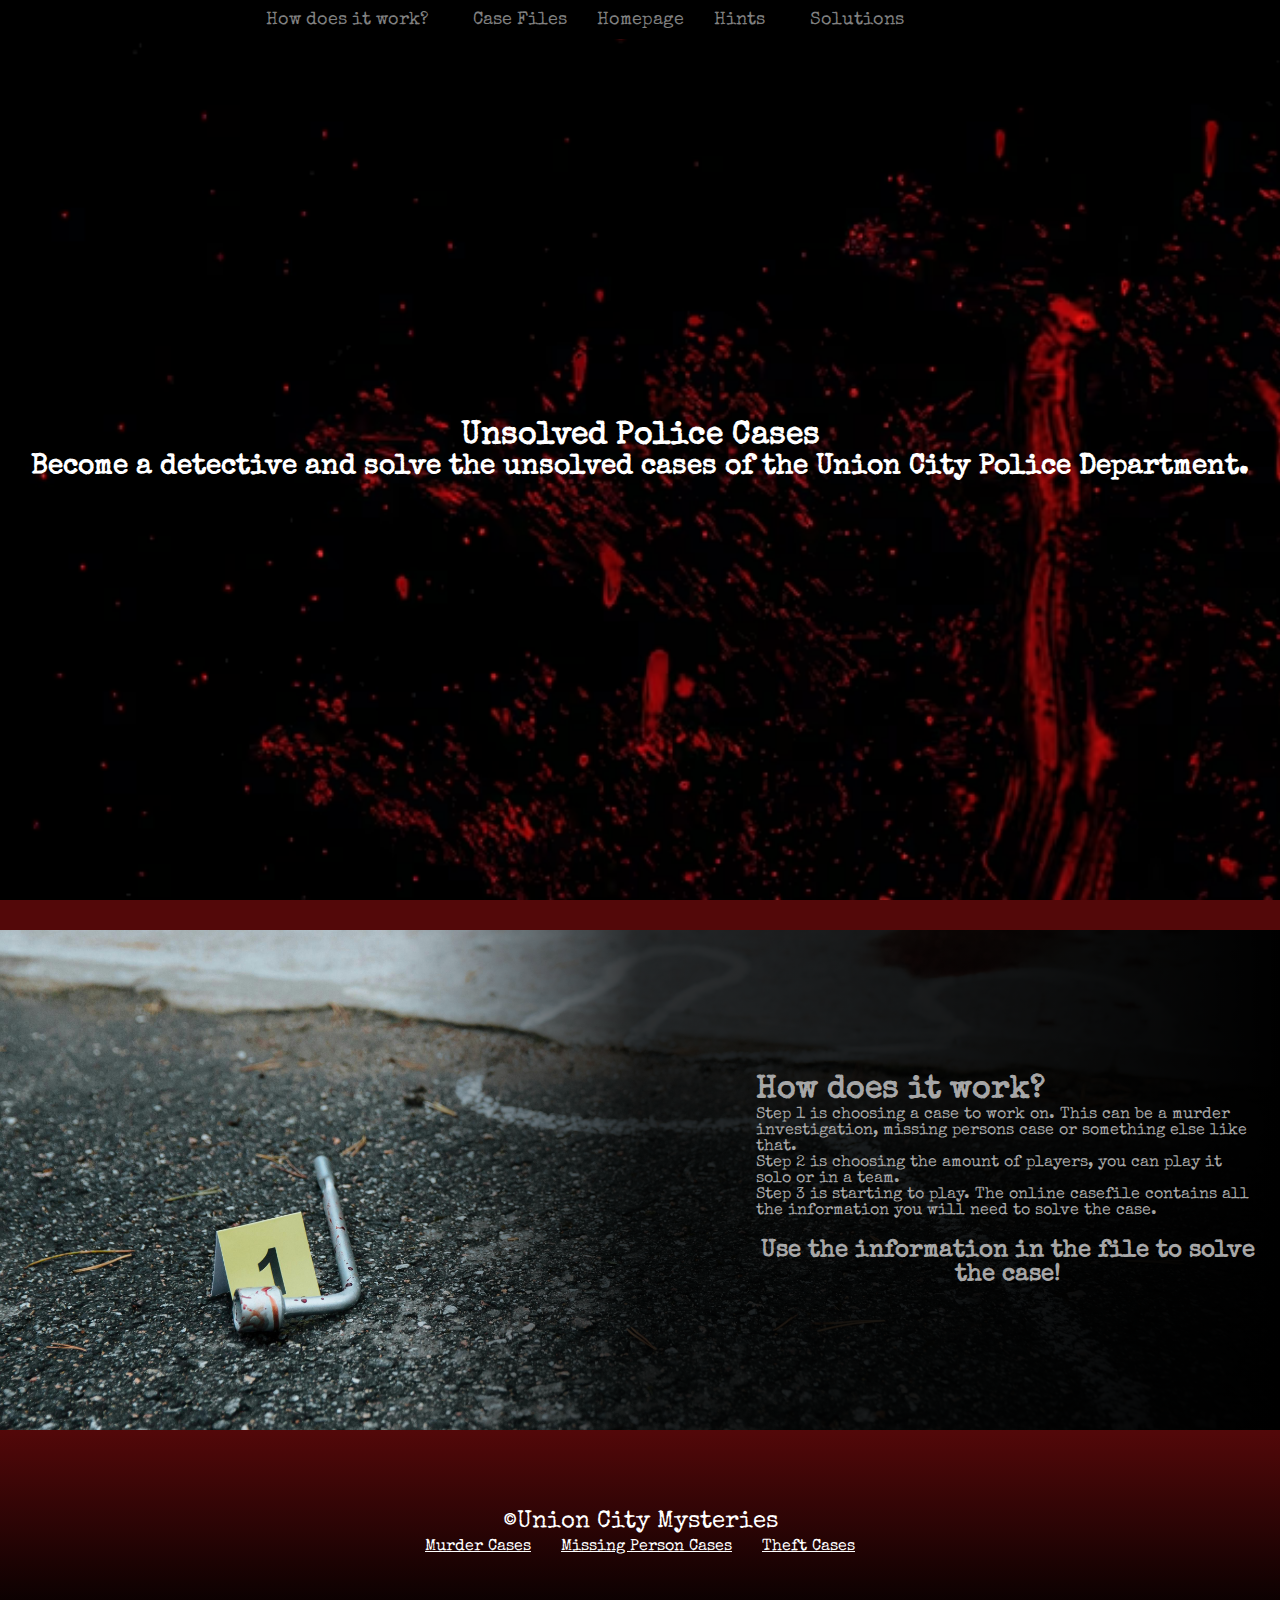
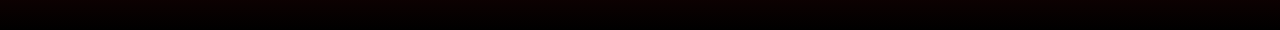
<file: index.html>
<!DOCTYPE html>
<html>
    <head>
        <meta charset="utf-8">

        <title>Unsolved Case Files</title>
        <meta name="viewport" content="width=device-width, initial-scale=1.0 maximum-scale=1.0">
        <link rel="stylesheet" href="./homepage.css">
        <link rel="preconnect" href="https://fonts.googleapis.com">
        <link rel="preconnect" href="https://fonts.gstatic.com" crossorigin>
        <link href="https://fonts.googleapis.com/css2?family=Special+Elite&display=swap" rel="stylesheet">
    </head>
    <body>
        <nav class="full-width-nav">
            <ul>
                <div class="left-links">
                    <li><a href="">How does it work?</a></li>
                    <li><a href="./case-files/casefilesintro.html">Case Files</a></li>
                </div>
                <li class="homepage"><a href="./index.html">Homepage</a></li>
                <div class="right-links">
                    <li><a href="./hints/hints.html">Hints</a></li>
                    <li><a href="">Solutions</a></li>
                </div> 
            </ul>
        </nav>
        <div class="about">
            <h1>Unsolved Police Cases</h1>
            <h2>Become a detective and solve the unsolved cases of the Union City Police Department.</h2>
        </div>
        <div class="blackborder">

        </div>
        <div class="howdoesitwork">
            <div class="howdoesitwork-left"></div>
            <div class="howdoesitwork-right">
                <h1>How does it work?</h1>
                <p>Step 1 is choosing a case to work on. This can be a murder investigation, missing persons case or something else like that.</p>
                <p>Step 2 is choosing the amount of players, you can play it solo or in a team.</p>
                <p>Step 3 is starting to play. The online casefile contains all the information you will need to solve the case. </p>
                <h2>Use the information in the  file to solve the case! </h2>
            </div>
        </div>
    </body>
    <footer>
        <p>&copy;Union City Mysteries</p>
        
        <div class="Links">
        <a href="">Murder Cases</a><a href="">Missing Person Cases</a><a href="">Theft Cases</a>
        </div>
    </footer>
</html>
</file>
<file: homepage.css>
* {
    box-sizing: border-box;
    margin:0;
    padding:0;
}

body {
    font-family: Arial, sans-serif;
    margin: 0;
    padding: 0;
    background-color: #f0f0f0;
    overflow-x: hidden;
  }
  
  .full-width-nav {
    background: black;
    padding: 10px 0;
    position: fixed;
    top: 0;
    left: 0;
    display:flex;
    justify-content: center;
    width: 100%; /* Full width of the page */
    z-index: 1000; /* Ensures the nav bar is always on top */
  }
  
  .full-width-nav ul {
    display: grid;
    grid-template-columns: 1fr auto 1fr; /* Left, Center (Home), Right sections */
    align-items: center;
    margin: 0;
    padding: 0;
    list-style: none;
  }
  
  .full-width-nav .left-links,
  .full-width-nav .right-links {
    display: flex;
    gap: 15px;
  }
  
  .full-width-nav .homepage {
    text-align: center;
  }
  
  .full-width-nav a {
    text-decoration: none;
    color: grey;
    font-size: 18px;
    padding: 10px 15px;
    transition: background-color 0.3s ease, color 0.3s ease;
    font-family: 'Special Elite';
  }
  
  .full-width-nav a:hover {
    background-color: #701c1a;
    color: white;
  }
  
  /*background*/
  .about{
    background-image: url('./backgroundhorror.jpg');
    background-repeat: no-repeat;
    background-size: cover;
    background-position: center top;
    width:100vw;
    height:100vh;
    text-align: center;
    align-content: center;
  }
  .about h1{
    color:white; 
    font-size: 32px;
    font-family: 'Special Elite';
  }
  .about h2{
    color: white;
    font-size:28px;
    font-family: 'Special Elite';
  }

  .blackborder{
    height:30px;
    width:100vw;
    background-color: #530809;
    
  }

  .about .blackborder{
    margin:0;
    padding:0;
  }

/* How Does It Work Section */
.howdoesitwork {
    position: relative;
    width: 100%;
    height: 500px; /* Adjust height as needed */
    background: url('./pexels-cottonbro-10481246.jpg') no-repeat center center;
    background-size: cover; /* Ensure the image covers the div */
    overflow: hidden;
    display: flex;
  }
  
  /* Fade effect */
  .howdoesitwork::after {
    content: '';
    position: absolute;
    top: 0;
    left: 0;
    width: 100%;
    height: 100%;
    background: linear-gradient(to right, transparent 30%, rgba(0, 0, 0, 0.8) 50%, black 100%);
    pointer-events: none; /* Ensure it doesn't block interactions */
  }
  .howdoesitwork-left{
    flex:6;
  }
  .howdoesitwork-right{
    flex: 4;
    color: #a6a6a6;
    z-index: 3;
    font-family: 'Special Elite';
    padding-right: 20px;
    align-content: center;
  }
  .howdoesitwork-right h1{
    font-size:32px;
  }
  .howdoesitwork-right h2{
    font-size:24px;
    text-align: center;
    margin-top:20px;
  }


  footer{
    height:200px;
    width:100vw;
    background: linear-gradient(to bottom, #530809, black);
    color:white;
    text-align: center;
    margin:0;
    display: flex;           /* Use flexbox */
  justify-content: center; /* Center horizontally */
  align-items: center; 
  flex-direction: column;
  font-family: 'Special Elite';
  }
  
  footer p{
    font-size: 24px;
    margin:5px;
  }

  footer a {
    color: white;                /* Link color */
    text-decoration: underline;       /* Remove underline */
    margin: 0 15px;              /* Space between links */
  }

  footer .links{
    display: flex;
    justify-content: center;
    gap: 15px;
    margin:10px;
  }

 /*.special-elite-regular {
  font-family: "Special Elite", serif;
  font-weight: 400;
  font-style: normal;
}
 */
</file>
